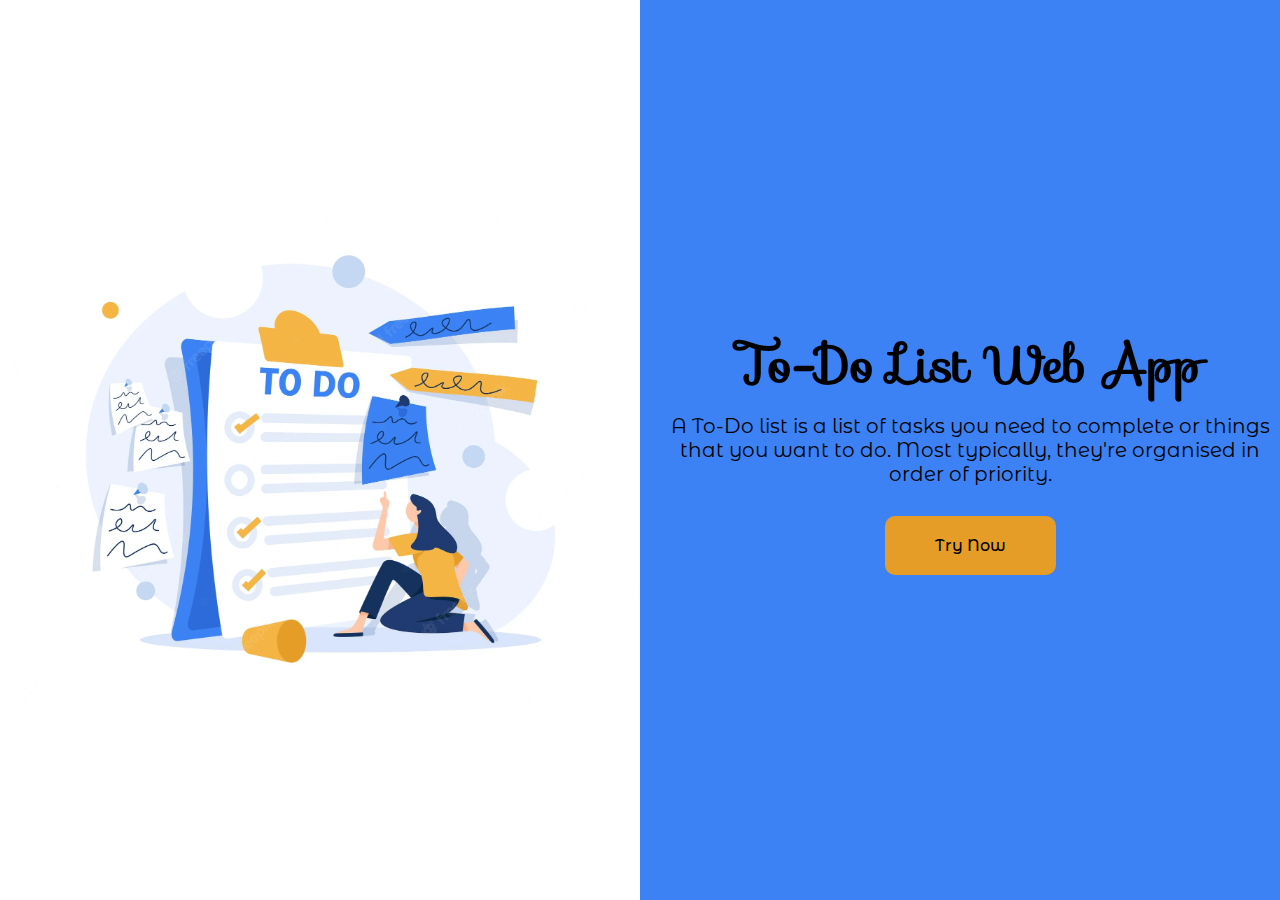
<file: index.html>
<!DOCTYPE html>
<html lang="en">
<head>
	<meta charset="utf-8">
    <meta name="viewport" content="width=device-width, initial-scale=1.0">
	<title>To-Do List</title>
	<link rel="stylesheet" href="assets/front.css" />
	<link rel="preconnect" href="https://fonts.googleapis.com">
	<link rel="preconnect" href="https://fonts.gstatic.com" crossorigin>
	<link href="https://fonts.googleapis.com/css2?family=Montserrat+Alternates:wght@100;200;300;400;500;600;700;800;900&family=Sofia&display=swap" rel="stylesheet">
	</head>
	<body>
		<section id="Front-Page">
			<div class="img">
				<img src="img/to-do.webp" alt="Main Image">
			</div>

			<div class="content">
				<h1>To-Do List Web App</h1>
				<p>A To-Do list is a list of tasks you need to complete or things that you want to do. Most typically, they're organised in order of priority.</p>
				<a href="todo-list.html" class="custom-btn btn-3">Try Now</a>
			</div>
		</section>
	</body>
	</html>
</file>
<file: assets/front.css>
*{
	padding: 0;
	margin: 0;
}

#Front-Page{
	display: flex;
	flex-direction: row;
	justify-content: center;
	align-items: center;
	height: 100vh;
}

#Front-Page .img, .content{
	width: 50%;
}

#Front-Page .content h1{
	font-family: 'Sofia', cursive;
	font-size: 50px;
}

#Front-Page .content p{
	font-family: 'Montserrat Alternates', sans-serif;
	font-size: 20px;
	margin: 10px 0 30px;
}

#Front-Page .content a{
	text-decoration: none;
	padding: 20px 50px;
	/*background-image: linear-gradient(to right, #f5b544, #e59d28);*/
	background-color: #e59d28;
	color: #000000;
	font-family: 'Montserrat Alternates', sans-serif;
	border-radius: 10px;
	font-weight: 500;
	/*margin: 20px;*/
	transition: 0.5s;
}

#Front-Page .content a:hover{
	/*background-image: linear-gradient(to right, #ffffff, #ffffff);*/
	background-color: #f2f5fb94;
	color: #000000;
}

#Front-Page .content{
	background-color: #3c82f5;
	height: 100vh;
	display: flex;
	flex-direction: column;
	justify-content: center;
	align-items: center;
	padding-left: 20px;
	text-align: center;
	/*color: #ffffff;*/
}

#Front-Page .img{
	display: flex;
	justify-content: center;
	align-items: center;
}

#Front-Page .img img{
	margin: auto;
	width: 700px;
}

@media only screen and (max-width: 480px){
	#Front-Page .img img{
		width: 350px;
	}

	#Front-Page{
		display: flex;
		flex-direction: column;
	}

	#Front-Page .img, .content{
		width: auto;
	}

	#Front-Page .content h1{
		font-size: 35px;
	}

	#Front-Page .content{
		padding-left: 0;
		padding: 20px 10px;
	}

	#Front-Page .content p{
		font-size: 16px;
	}

	#Front-Page .content a{
	padding: 10px 30px;
	}
}

@media screen and (min-device-width: 481px) and (max-device-width: 768px){
	#Front-Page .img img{
		width: 400px;
	}

	#Front-Page .content h1{
		font-size: 40px;
	}

	#Front-Page .content p{
		font-size: 16px;
	}

	#Front-Page .content{
		padding-left: 0;
		padding: 20px 10px;
	}

	#Front-Page .content a{
	padding: 15px 30px;
	}
}

@media only screen and (min-width: 768px) and (max-width: 1200px){
	#Front-Page .img img{
		width: 550px;
	}
}
</file>
